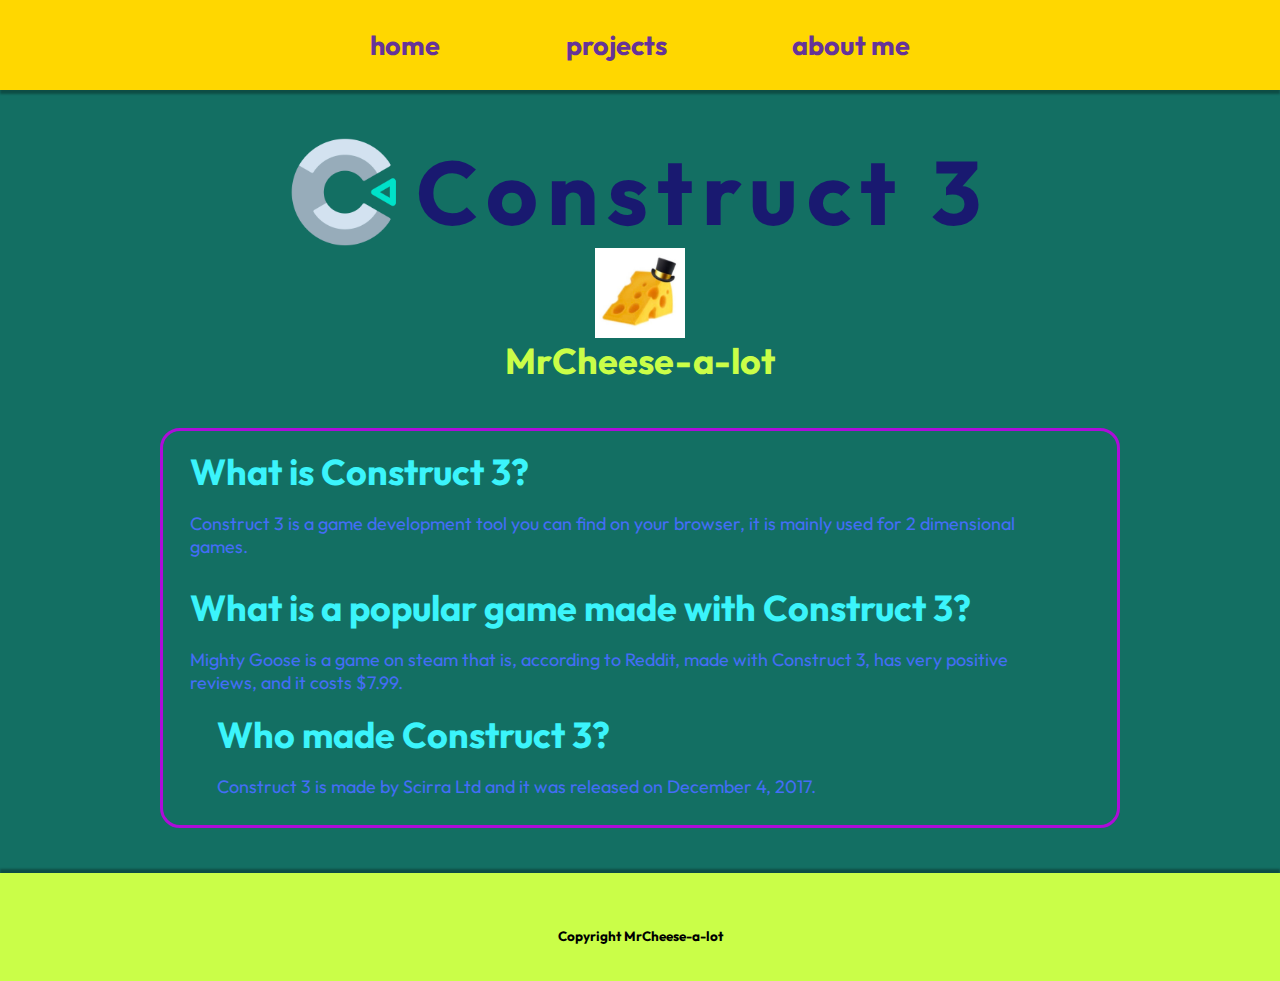
<file: index.html>
<!DOCTYPE html>
<html lang="en">

<head>
    <meta charset="UTF-8">
    <meta name="viewport" content="width=device-width, initial-scale=1.0">
    <title>CHEESY.construct3</title>
    <link rel="stylesheet" href="./style.css">
</head>

<body>
    <nav class="nav-container">
        <div class="links-container">
            <a class="link" href="index.html">home</a>
            <a class="link" href="./pages/projects.html" >projects</a>
            <a class="link" href="./pages/about.html" >about me</a>
        </div>
    </nav>
    <div class="main-container">
        <div class="title-container">
            <img class="c3-logo" src="./asset/Construct_3_Logo.svg.png" alt="">
            <h1 class="title">Construct 3</h1>
        </div>
        <img class="cheese-image" src="/asset/CsHKE22ovT64Fxw6_fVoRaz16xtVbtAVpIhRtmeKxII.png" alt="">
        <p class="author-name">MrCheese-a-lot</p>
        <div class="questions-container">
            <div class="question-box">
                <h1 class="question">What is Construct 3?</h1>
                <p class="answer">Construct 3 is a game development tool you can find on your browser, it is mainly used
                    for 2
                    dimensional games.
                </p>
            </div>
            <div class="question-box">
                <h1 class="question">What is a popular game made with Construct 3?</h1>
                <p class="answer">Mighty Goose is a game on steam that is, according to Reddit, made with Construct 3, has very positive reviews, and it costs $7.99.</p>

                <div class="question-box">
                    <h1 class="question">Who made Construct 3?</h1>
                    <p class="answer">Construct 3 is made by Scirra Ltd and it was released on December 4, 2017.</p>
            </div>
        </div>

    </div>
    <div class="footer-container">
        <footer>
            <h3>Copyright MrCheese-a-lot</h3>
        </footer>
    </div>
</body>

</html>
</file>
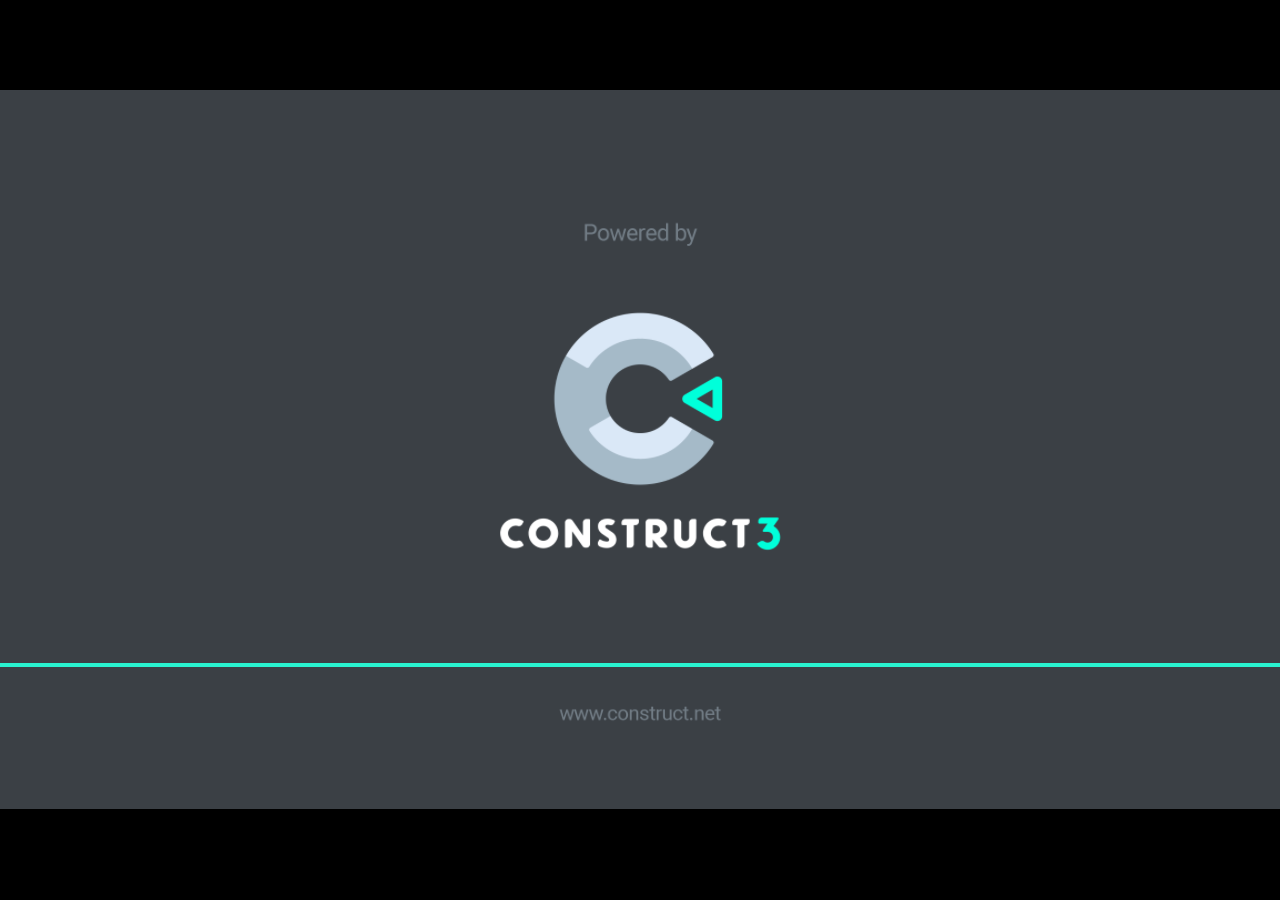
<file: 2 player pong game adam/pong.html>
<!DOCTYPE html>
<html>
<head>
<meta charset="UTF-8">
<title>2 player pong game adam</title>
<meta name="viewport" content="width=device-width, initial-scale=1.0, maximum-scale=1.0, minimum-scale=1.0, user-scalable=no">

<meta name="generator" content="Scirra Construct">

	<link rel="manifest" href="appmanifest.json">
	<link rel="apple-touch-icon" sizes="128x128" href="icons/icon-128.png">
	<link rel="apple-touch-icon" sizes="256x256" href="icons/icon-256.png">
	<link rel="apple-touch-icon" sizes="512x512" href="icons/icon-512.png">
	<link rel="icon" type="image/png" href="icons/icon-512.png">

<link rel="stylesheet" href="style.css">


</head>
<body>

<script>
if (location.protocol.substr(0, 4) === "file")
{
	alert("Web exports won't work until you upload them. (When running on the file: protocol, browsers block many features from working for security reasons.)");
}
</script>

	<noscript>
		<div id="notSupportedWrap">
			<h2 id="notSupportedTitle">This content requires JavaScript</h2>
			<p class="notSupportedMessage">JavaScript appears to be disabled. Please enable it to view this content.</p>
		</div>
	</noscript>
	<script src="scripts/modernjscheck.js"></script>
	<script src="scripts/supportcheck.js"></script>
	<script src="scripts/offlineclient.js" type="module"></script>
	<script src="scripts/main.js" type="module"></script>
	<script src="scripts/register-sw.js" type="module"></script>

</body>
</html>
</file>
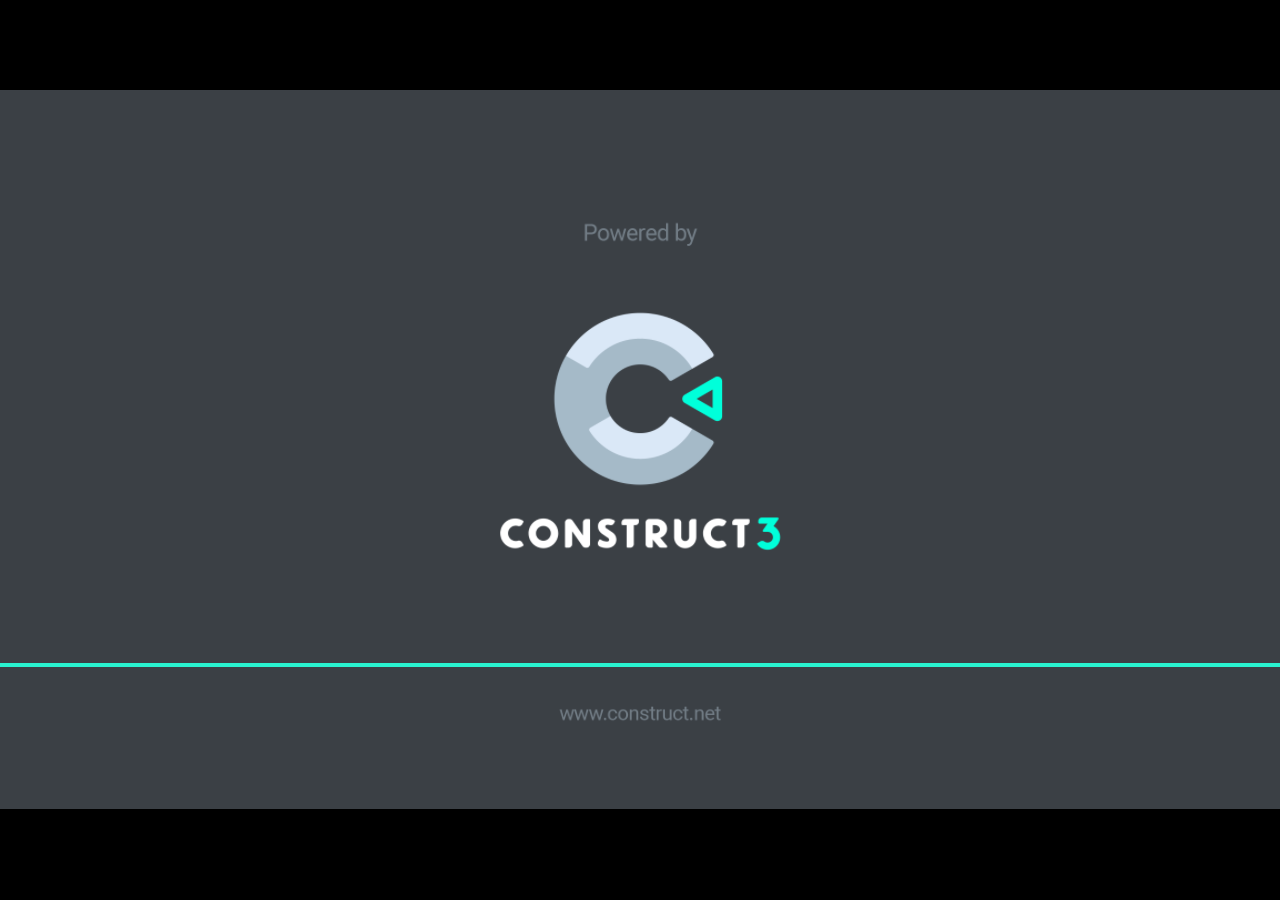
<file: CHEESY chatroom/chat.html>
<!DOCTYPE html>
<html>
<head>
<meta charset="UTF-8">
<title>CHEESY chatroom</title>
<meta name="viewport" content="width=device-width, initial-scale=1.0, maximum-scale=1.0, minimum-scale=1.0, user-scalable=no">

<meta name="generator" content="Scirra Construct">

	<link rel="manifest" href="appmanifest.json">
	<link rel="apple-touch-icon" sizes="128x128" href="icons/icon-128.png">
	<link rel="apple-touch-icon" sizes="256x256" href="icons/icon-256.png">
	<link rel="apple-touch-icon" sizes="512x512" href="icons/icon-512.png">
	<link rel="icon" type="image/png" href="icons/icon-512.png">

<link rel="stylesheet" href="style.css">


</head>
<body>

<script>
if (location.protocol.substr(0, 4) === "file")
{
	alert("Web exports won't work until you upload them. (When running on the file: protocol, browsers block many features from working for security reasons.)");
}
</script>

	<noscript>
		<div id="notSupportedWrap">
			<h2 id="notSupportedTitle">This content requires JavaScript</h2>
			<p class="notSupportedMessage">JavaScript appears to be disabled. Please enable it to view this content.</p>
		</div>
	</noscript>
	<script src="scripts/modernjscheck.js"></script>
	<script src="scripts/supportcheck.js"></script>
	<script src="scripts/offlineclient.js" type="module"></script>
	<script src="scripts/main.js" type="module"></script>
	<script src="scripts/register-sw.js" type="module"></script>

</body>
</html>
</file>
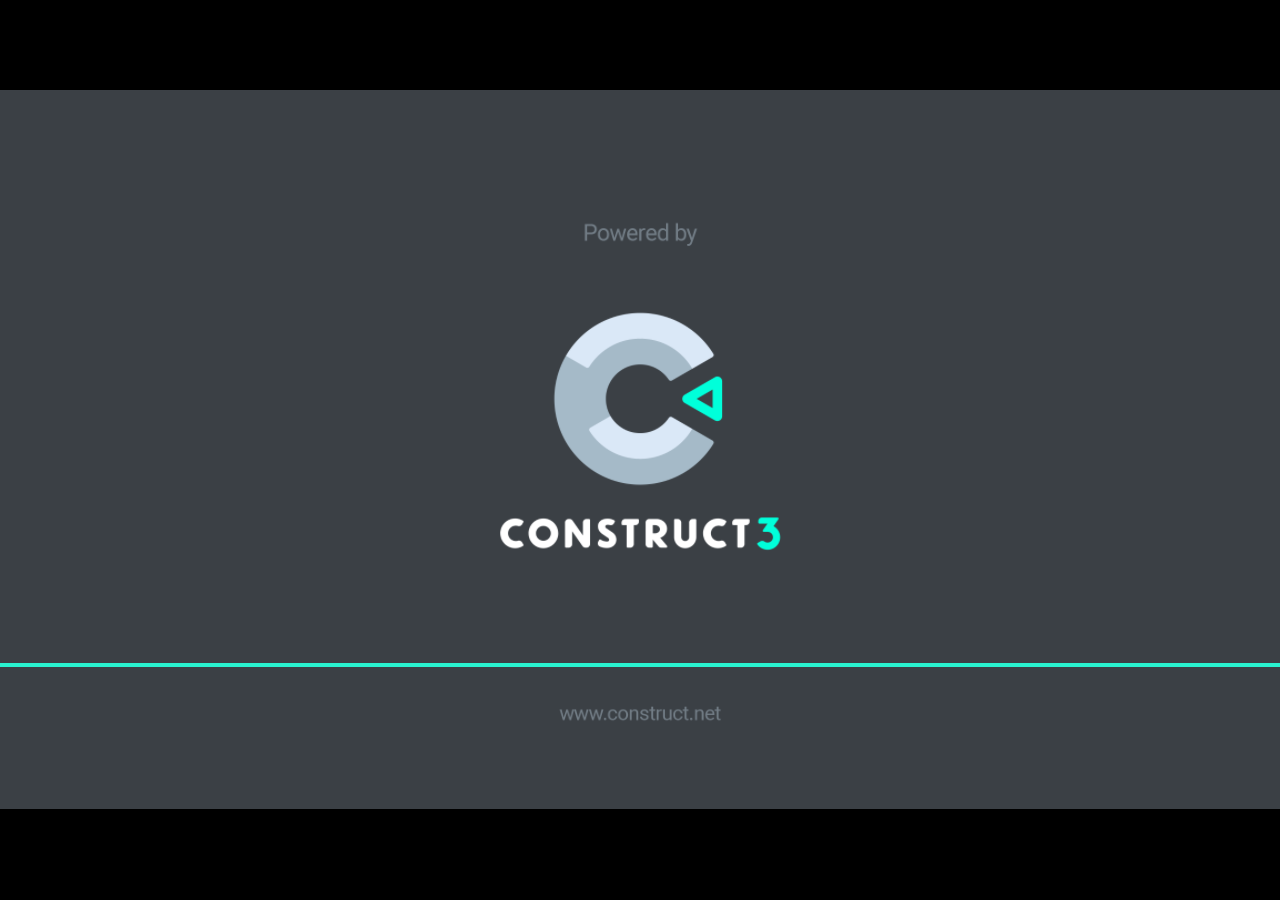
<file: Fishy Swim!/fishy.html>
<!DOCTYPE html>
<html>
<head>
<meta charset="UTF-8">
<title>Chatroom</title>
<meta name="viewport" content="width=device-width, initial-scale=1.0, maximum-scale=1.0, minimum-scale=1.0, user-scalable=no">

<meta name="generator" content="Scirra Construct">

	<link rel="manifest" href="appmanifest.json">
	<link rel="apple-touch-icon" sizes="128x128" href="icons/icon-128.png">
	<link rel="apple-touch-icon" sizes="256x256" href="icons/icon-256.png">
	<link rel="apple-touch-icon" sizes="512x512" href="icons/icon-512.png">
	<link rel="icon" type="image/png" href="icons/icon-512.png">

<link rel="stylesheet" href="style.css">


</head>
<body>

<script>
if (location.protocol.substr(0, 4) === "file")
{
	alert("Web exports won't work until you upload them. (When running on the file: protocol, browsers block many features from working for security reasons.)");
}
</script>

	<noscript>
		<div id="notSupportedWrap">
			<h2 id="notSupportedTitle">This content requires JavaScript</h2>
			<p class="notSupportedMessage">JavaScript appears to be disabled. Please enable it to view this content.</p>
		</div>
	</noscript>
	<script src="scripts/modernjscheck.js"></script>
	<script src="scripts/supportcheck.js"></script>
	<script src="scripts/offlineclient.js" type="module"></script>
	<script src="scripts/main.js" type="module"></script>
	<script src="scripts/register-sw.js" type="module"></script>

</body>
</html>
</file>
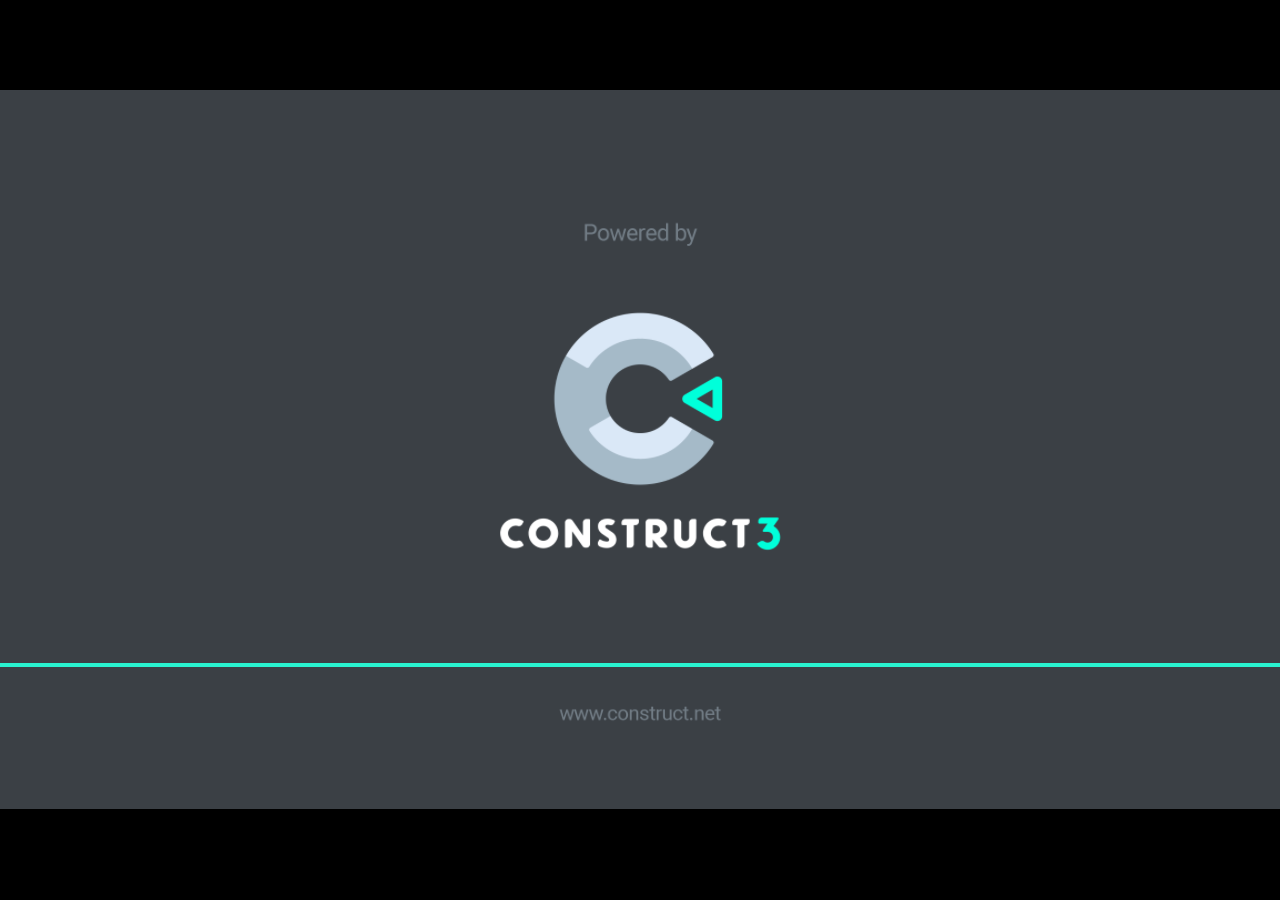
<file: maze game/maze.html>
<!DOCTYPE html>
<html>
<head>
<meta charset="UTF-8">
<title>maze game</title>
<meta name="viewport" content="width=device-width, initial-scale=1.0, maximum-scale=1.0, minimum-scale=1.0, user-scalable=no">

<meta name="generator" content="Scirra Construct">

	<link rel="manifest" href="appmanifest.json">
	<link rel="apple-touch-icon" sizes="128x128" href="icons/icon-128.png">
	<link rel="apple-touch-icon" sizes="256x256" href="icons/icon-256.png">
	<link rel="apple-touch-icon" sizes="512x512" href="icons/icon-512.png">
	<link rel="icon" type="image/png" href="icons/icon-512.png">

<link rel="stylesheet" href="style.css">


</head>
<body>

<script>
if (location.protocol.substr(0, 4) === "file")
{
	alert("Web exports won't work until you upload them. (When running on the file: protocol, browsers block many features from working for security reasons.)");
}
</script>

	<noscript>
		<div id="notSupportedWrap">
			<h2 id="notSupportedTitle">This content requires JavaScript</h2>
			<p class="notSupportedMessage">JavaScript appears to be disabled. Please enable it to view this content.</p>
		</div>
	</noscript>
	<script src="scripts/modernjscheck.js"></script>
	<script src="scripts/supportcheck.js"></script>
	<script src="scripts/offlineclient.js" type="module"></script>
	<script src="scripts/main.js" type="module"></script>
	<script src="scripts/register-sw.js" type="module"></script>

</body>
</html>
</file>
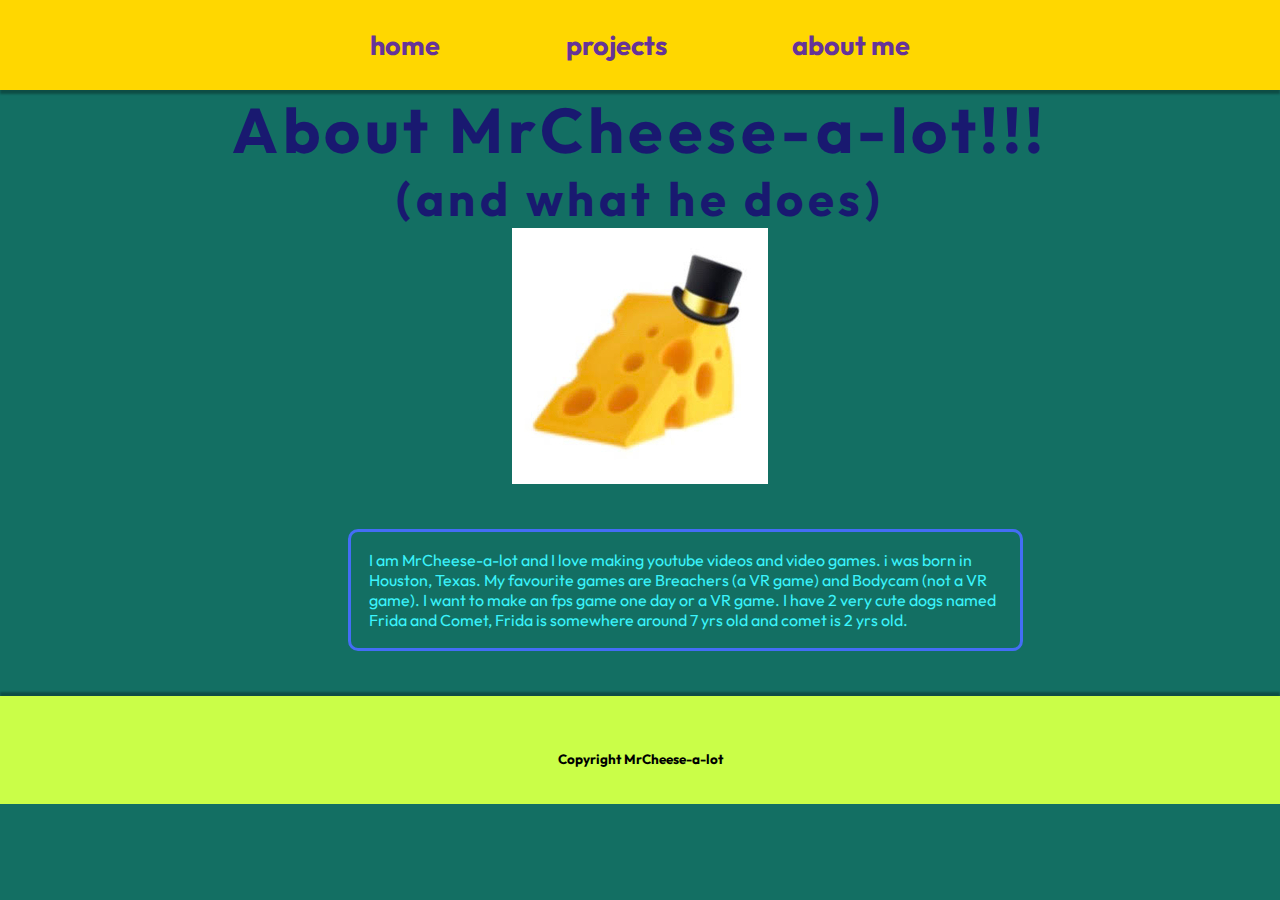
<file: pages/about.html>
<!DOCTYPE html>
<html lang="en">
<head>
    <meta charset="UTF-8">
    <meta name="viewport" content="width=device-width, initial-scale=1.0">
    <title>CHEESY.about me</title> 
    <link rel="stylesheet" href="../style.css">
</head>
<body>
    <nav class="nav-container">
        <div class="links-container">
            <a class="link" href="../index.html">home</a>
            <a class="link" href="../pages/projects.html" >projects</a>
            <a class="link" href="about.html" >about me</a>
        </div>
    </nav>
    <div class="centered-title">
        <h1 class="aboutme-title"> About MrCheese-a-lot!!!</h1>
        <h2 class="secondary-title">(and what he does)</h2>
    </div>

    <div class="about-image">
        <img src="../asset/CsHKE22ovT64Fxw6_fVoRaz16xtVbtAVpIhRtmeKxII.png" alt="">
    </div>

    <div class="about-paragraph">
        <div class="about-paragraph2">
        <p>I am MrCheese-a-lot and I love making youtube videos and video games. i was born in Houston, Texas. My favourite games are Breachers (a VR game) and Bodycam (not a VR game). I want to make an fps game one day or a VR game. I have 2 very cute dogs named Frida and Comet, Frida is somewhere around 7 yrs old and comet is 2 yrs old.</p>
        </div>
    </div>
    <div class="footer-container">
        <footer>
            <h3>Copyright MrCheese-a-lot</h3>
        </footer>
    </div>
</body>
</html>
</file>
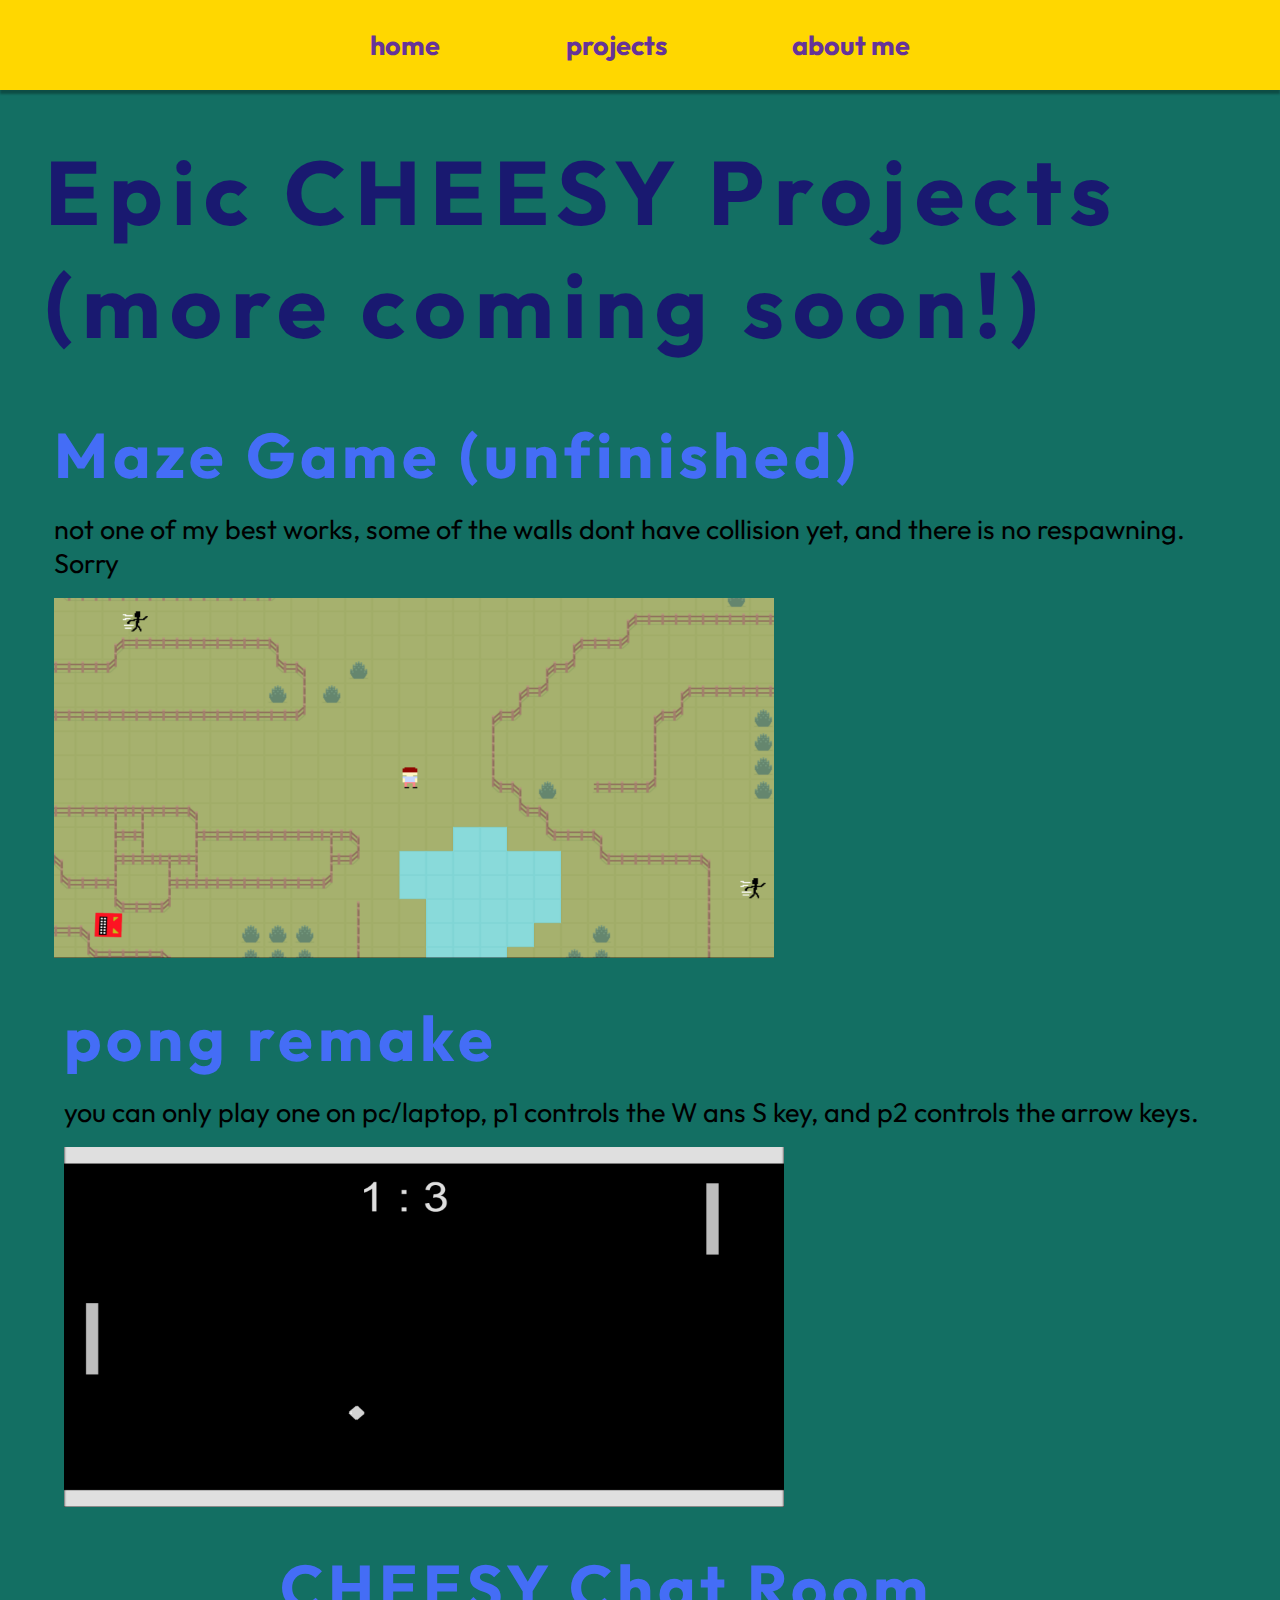
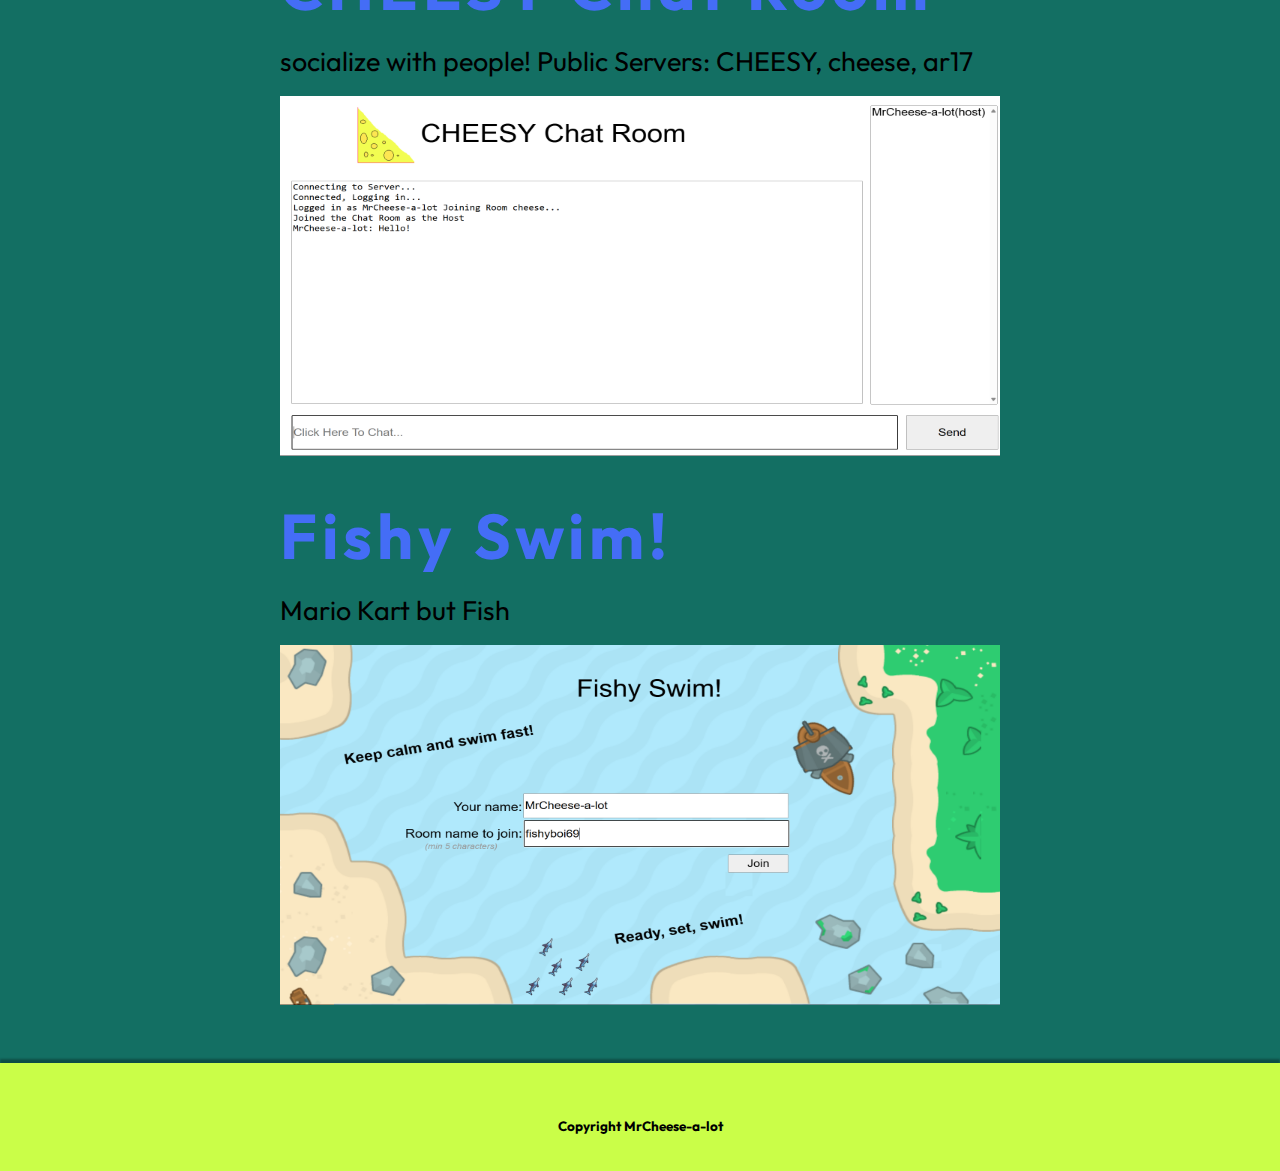
<file: pages/projects.html>
<!DOCTYPE html>
<html lang="en">

<head>
    <meta charset="UTF-8">
    <meta name="viewport" content="width=device-width, initial-scale=1.0">
    <title>CHEESY.projects</title>
    <link rel="stylesheet" href="../style.css">
</head>

<body>
    <nav class="nav-container">
        <div class="links-container">
            <a class="link" href="../index.html">home</a>
            <a class="link" href="projects.html">projects</a>
            <a class="link" href="about.html">about me</a>
        </div>
    </nav>
    <div class="main-container">
        <div class="title-container">
            <h1 class="title">Epic CHEESY Projects (more coming soon!)</h1>
        </div>
        <div class="project-container">
            <div class="project">
                <h1 class="project-title">Maze Game (unfinished)</h1>
                <p class="project-description">not one of my best works, some of the walls dont have collision yet, and
                    there is no respawning. Sorry</p>
                <a href="../maze game/maze.html" class="game-link">
                    <img src="../asset/maze game - Personal - Microsoft​ Edge 7_12_2024 9_18_47 AM.png" alt=""
                        class="game-image">
                </a>
            </div>
            <div class="project">
                <h1 class="project-title">pong remake</h1>
                <p class="project-description">you can only play one on pc/laptop, p1 controls the W ans S key,
                    and p2 controls the arrow keys.</p>
                <a href="../2 player pong game adam/pong.html" class="game-link">
                    <img src="../asset/2 player pong game adam - Personal - Microsoft​ Edge 7_12_2024 9_19_44 AM.png"
                        alt="" class="game-image">
                </a>
            </div>

            <div class="project">
                <h1 class="project-title">CHEESY Chat Room</h1>
                <p class="project-description">socialize with people! Public Servers: CHEESY,
                    cheese, ar17</p>
                <a href="../CHEESY chatroom/chat.html" class="game-link">
                    <img src="../asset/CHEESY chatroom - Personal - Microsoft​ Edge 7_12_2024 9_17_21 AM.png" alt=""
                        class="game-image">
                </a>
            </div>
            <div class="project">
                <h1 class="project-title">Fishy Swim!</h1>
                <p class="project-description">Mario Kart but Fish</p>
                <a href="../Fishy Swim!/fishy.html" class="game-link">
                    <img src="../asset/Chatroom - Personal - Microsoft​ Edge 7_12_2024 2_09_14 PM.png" alt="" class="game-image">
                </a>
            </div>

        </div>
    </div>
    <div class="footer-container">
        <footer>
            <h3>Copyright MrCheese-a-lot</h3>
        </footer>
    </div>
</body>

</html>
</file>
<file: style.css>
@import url('https://fonts.googleapis.com/css2?family=Outfit:wght@100..900&display=swap');

:root {
    --lime: #cafe48;
    /* Primary font color */
    --cyan: #3bf4fb;
    --purple: #ad0cd9;
    --green: #136f63;
    /* Backround */
    --blue: #446df6;
    /* Secondary font color */
}

* {

    padding: 0;
    margin: 0;
    box-sizing: border-box;
}

body {
    background-color: var(--green);
    font-family: "Outfit";
}

.nav-container {
    display: flex;
    justify-content: center;
    align-items: center;
    height: 10vmin;
    background-color: gold;
    box-shadow: 0 4px 2px 0 rgba(0, 0, 0, 0.3)
}

.links-container {
    width: 60vmin;
    display: flex;
    justify-content: space-between;
    align-items: center;
}

.link {
    text-decoration: none;
    font-size: 3vmin;
    font-weight: bold;
    position: relative;
    color: rebeccapurple;
}

.link::after {
    content: "";
    background-color: var(--cyan);
    position: absolute;
    bottom: -2px;
    left: 0;
    width: 0;
    height: 3px;
    transition: 0.2s;
}

.link:hover,
.link:focus {
    color: var(--purple);
}

.link:hover:after,
.link:focus::after {
    background-color: var(--cyan);
    width: 100%;

}

.main-container {
    display: flex;
    justify-content: center;
    align-items: center;
    flex-direction: column;
}

.title-container {
    display: flex;
    align-items: center;
    margin: 5vmin 5vmin 0 5vmin;
    animation: fade_in 1s ease-in;
}

.c3-logo {
    width: 12vmin;
    margin-right: 2vmin;
}

.title {
    font-size: 10vmin;
    letter-spacing: 1vmin;
    color: midnightblue;
}

.author-name {
    font-size: 4vmin;
    font-weight: bold;
    color: var(--lime);
    animation: fade_in 1s ease-in;
}

@keyframes fade_in {
    0% {
        opacity: 0;
    }

    100% {
        opacity: 100;
    }
}

.author-name:hover {
    color: gold;
}

.cheese-image {
    width: 10vmin;
    animation: fade_in 2s ease-in;
}

.questions-container {
    margin: 5vmin;
    border: var(--purple) 3px solid;
    border-radius: 20px;
    padding-top: 2vmin;
}

.question-box {
    margin: 0 3vmin 3vmin 3vmin;
    width: 100vmin;
}

.question {
    font-size: 4vmin;
    color: var(--cyan);
}

.answer {
    margin: 2vmin 2vmin 2vmin 0;
    font-size: 2vmin;
    color: var(--blue);
}

.footer-container{
    display: flex;
    justify-content: center;
    align-items: center;
    flex-direction: column;
    height: 12vmin;
    background-color: var(--lime);
    width: 100%;
    box-shadow: 0 -4px 2px 0 rgba(0, 0, 0, 0.3)
}

h3{
    font-size: 1.5vmin;
    margin-top: 2vmin;
}

.project-container{
    display: flex;
    flex-direction: column;
    justify-content: center;
    align-items: center;
    margin: 4vmin;
}

.project{
    margin: 2vmin;
}

.project-title{
    color: var(--blue);
    font-size: 7vmin;
    letter-spacing: 5px;
}

.project-description{
    font-size: 3vmin;
    margin: 2vmin 2vmin 2vmin 0;
}

.game-image{
    width: 80vmin;
    height: 40vmin;
}

.centered-title{
    display: flex;
    flex-direction: column;
    justify-content: center;
    align-items: center;
    color: midnightblue;
    letter-spacing: 0.5vmin;
    font-size: 3.5vmin;
}

.about-image{
    display: flex;
    justify-content: center;
    align-items: center;
    width: 100%;
}

.about-paragraph{
    display: flex;
    justify-content: center;
    align-items: center;
    width: 100%;
    margin: 5vmin;
    color: var(--cyan);
}

.about-paragraph2{
    width: 75vmin;
    border: solid var(--blue) 3px;
    padding: 2vmin;
    border-radius: 10px;
    
}
</file>
<file: 2 player pong game adam/style.css>
html, body {
	padding: 0;
	margin: 0;
	overflow: hidden;
	height: 100%;
}

body {
	background: #000000;
	color: white;
}

html, body, canvas {
	touch-action-delay: none;
	touch-action: none;
}

canvas, .c3htmlwrap {
	position: absolute;
}

.c3htmlwrap {
	contain: strict;
}

.c3overlay {
	pointer-events: none;
}

.c3htmlwrap > * {
	pointer-events: auto;
}

/* HACK - work around elements being selectable only in iOS WKWebView for some reason */
html[ioswebview] .c3htmlwrap,
html[ioswebview] canvas {
	-webkit-user-select: none;
	user-select: none;
}

html[ioswebview] .c3htmlwrap > * {
	-webkit-user-select: auto;
	user-select: auto;
}

#notSupportedWrap {
	margin: 2em auto 1em auto;
	width: 75%;
	max-width: 45em;
	border: 2px solid #aaa;
	border-radius: 1em;
	padding: 2em;
	background-color: #f0f0f0;
	font-family: "Segoe UI", Frutiger, "Frutiger Linotype", "Dejavu Sans", "Helvetica Neue", Arial, sans-serif;
	color: black;
}

#notSupportedTitle {
	font-size: 1.8em;
}

.notSupportedMessage {
	font-size: 1.2em;
}

.notSupportedMessage em {
	color: #888;
}

/* bbcode styles */
.bbCodeH1 {
	font-size: 2em;
	font-weight: bold;
}

.bbCodeH2 {
	font-size: 1.5em;
	font-weight: bold;
}

.bbCodeH3 {
	font-size: 1.25em;
	font-weight: bold;
}

.bbCodeH4 {
	font-size: 1.1em;
	font-weight: bold;
}

.bbCodeItem::before {
	content: " • ";
}

/* For text icons converted to HTML: size the height to the line height
   preserving the aspect ratio. Also add position: relative as that allows
   just adding a 'top' style for the iconoffsety style. */
.c3-text-icon {
	height: 1em;
	width: auto;
	position: relative;
}

/* screen reader text */
.c3-screen-reader-text {
	position: absolute;
	width: 1px;
    height: 1px;
    overflow: hidden;
    clip: rect(1px, 1px, 1px, 1px);
}
</file>
<file: CHEESY chatroom/style.css>
html, body {
	padding: 0;
	margin: 0;
	overflow: hidden;
	height: 100%;
}

body {
	background: #000000;
	color: white;
}

html, body, canvas {
	touch-action-delay: none;
	touch-action: none;
}

canvas, .c3htmlwrap {
	position: absolute;
}

.c3htmlwrap {
	contain: strict;
}

.c3overlay {
	pointer-events: none;
}

.c3htmlwrap > * {
	pointer-events: auto;
}

/* HACK - work around elements being selectable only in iOS WKWebView for some reason */
html[ioswebview] .c3htmlwrap,
html[ioswebview] canvas {
	-webkit-user-select: none;
	user-select: none;
}

html[ioswebview] .c3htmlwrap > * {
	-webkit-user-select: auto;
	user-select: auto;
}

#notSupportedWrap {
	margin: 2em auto 1em auto;
	width: 75%;
	max-width: 45em;
	border: 2px solid #aaa;
	border-radius: 1em;
	padding: 2em;
	background-color: #f0f0f0;
	font-family: "Segoe UI", Frutiger, "Frutiger Linotype", "Dejavu Sans", "Helvetica Neue", Arial, sans-serif;
	color: black;
}

#notSupportedTitle {
	font-size: 1.8em;
}

.notSupportedMessage {
	font-size: 1.2em;
}

.notSupportedMessage em {
	color: #888;
}

/* bbcode styles */
.bbCodeH1 {
	font-size: 2em;
	font-weight: bold;
}

.bbCodeH2 {
	font-size: 1.5em;
	font-weight: bold;
}

.bbCodeH3 {
	font-size: 1.25em;
	font-weight: bold;
}

.bbCodeH4 {
	font-size: 1.1em;
	font-weight: bold;
}

.bbCodeItem::before {
	content: " • ";
}

/* For text icons converted to HTML: size the height to the line height
   preserving the aspect ratio. Also add position: relative as that allows
   just adding a 'top' style for the iconoffsety style. */
.c3-text-icon {
	height: 1em;
	width: auto;
	position: relative;
}

/* screen reader text */
.c3-screen-reader-text {
	position: absolute;
	width: 1px;
    height: 1px;
    overflow: hidden;
    clip: rect(1px, 1px, 1px, 1px);
}
</file>
<file: Fishy Swim!/style.css>
html, body {
	padding: 0;
	margin: 0;
	overflow: hidden;
	height: 100%;
}

body {
	background: #000000;
	color: white;
}

html, body, canvas {
	touch-action-delay: none;
	touch-action: none;
}

canvas, .c3htmlwrap {
	position: absolute;
}

.c3htmlwrap {
	contain: strict;
}

.c3overlay {
	pointer-events: none;
}

.c3htmlwrap > * {
	pointer-events: auto;
}

/* HACK - work around elements being selectable only in iOS WKWebView for some reason */
html[ioswebview] .c3htmlwrap,
html[ioswebview] canvas {
	-webkit-user-select: none;
	user-select: none;
}

html[ioswebview] .c3htmlwrap > * {
	-webkit-user-select: auto;
	user-select: auto;
}

#notSupportedWrap {
	margin: 2em auto 1em auto;
	width: 75%;
	max-width: 45em;
	border: 2px solid #aaa;
	border-radius: 1em;
	padding: 2em;
	background-color: #f0f0f0;
	font-family: "Segoe UI", Frutiger, "Frutiger Linotype", "Dejavu Sans", "Helvetica Neue", Arial, sans-serif;
	color: black;
}

#notSupportedTitle {
	font-size: 1.8em;
}

.notSupportedMessage {
	font-size: 1.2em;
}

.notSupportedMessage em {
	color: #888;
}

/* bbcode styles */
.bbCodeH1 {
	font-size: 2em;
	font-weight: bold;
}

.bbCodeH2 {
	font-size: 1.5em;
	font-weight: bold;
}

.bbCodeH3 {
	font-size: 1.25em;
	font-weight: bold;
}

.bbCodeH4 {
	font-size: 1.1em;
	font-weight: bold;
}

.bbCodeItem::before {
	content: " • ";
}

/* For text icons converted to HTML: size the height to the line height
   preserving the aspect ratio. Also add position: relative as that allows
   just adding a 'top' style for the iconoffsety style. */
.c3-text-icon {
	height: 1em;
	width: auto;
	position: relative;
}

/* screen reader text */
.c3-screen-reader-text {
	position: absolute;
	width: 1px;
    height: 1px;
    overflow: hidden;
    clip: rect(1px, 1px, 1px, 1px);
}
</file>
<file: maze game/style.css>
html, body {
	padding: 0;
	margin: 0;
	overflow: hidden;
	height: 100%;
}

body {
	background: #000000;
	color: white;
}

html, body, canvas {
	touch-action-delay: none;
	touch-action: none;
}

canvas, .c3htmlwrap {
	position: absolute;
}

.c3htmlwrap {
	contain: strict;
}

.c3overlay {
	pointer-events: none;
}

.c3htmlwrap > * {
	pointer-events: auto;
}

/* HACK - work around elements being selectable only in iOS WKWebView for some reason */
html[ioswebview] .c3htmlwrap,
html[ioswebview] canvas {
	-webkit-user-select: none;
	user-select: none;
}

html[ioswebview] .c3htmlwrap > * {
	-webkit-user-select: auto;
	user-select: auto;
}

#notSupportedWrap {
	margin: 2em auto 1em auto;
	width: 75%;
	max-width: 45em;
	border: 2px solid #aaa;
	border-radius: 1em;
	padding: 2em;
	background-color: #f0f0f0;
	font-family: "Segoe UI", Frutiger, "Frutiger Linotype", "Dejavu Sans", "Helvetica Neue", Arial, sans-serif;
	color: black;
}

#notSupportedTitle {
	font-size: 1.8em;
}

.notSupportedMessage {
	font-size: 1.2em;
}

.notSupportedMessage em {
	color: #888;
}

/* bbcode styles */
.bbCodeH1 {
	font-size: 2em;
	font-weight: bold;
}

.bbCodeH2 {
	font-size: 1.5em;
	font-weight: bold;
}

.bbCodeH3 {
	font-size: 1.25em;
	font-weight: bold;
}

.bbCodeH4 {
	font-size: 1.1em;
	font-weight: bold;
}

.bbCodeItem::before {
	content: " • ";
}

/* For text icons converted to HTML: size the height to the line height
   preserving the aspect ratio. Also add position: relative as that allows
   just adding a 'top' style for the iconoffsety style. */
.c3-text-icon {
	height: 1em;
	width: auto;
	position: relative;
}

/* screen reader text */
.c3-screen-reader-text {
	position: absolute;
	width: 1px;
    height: 1px;
    overflow: hidden;
    clip: rect(1px, 1px, 1px, 1px);
}
</file>
